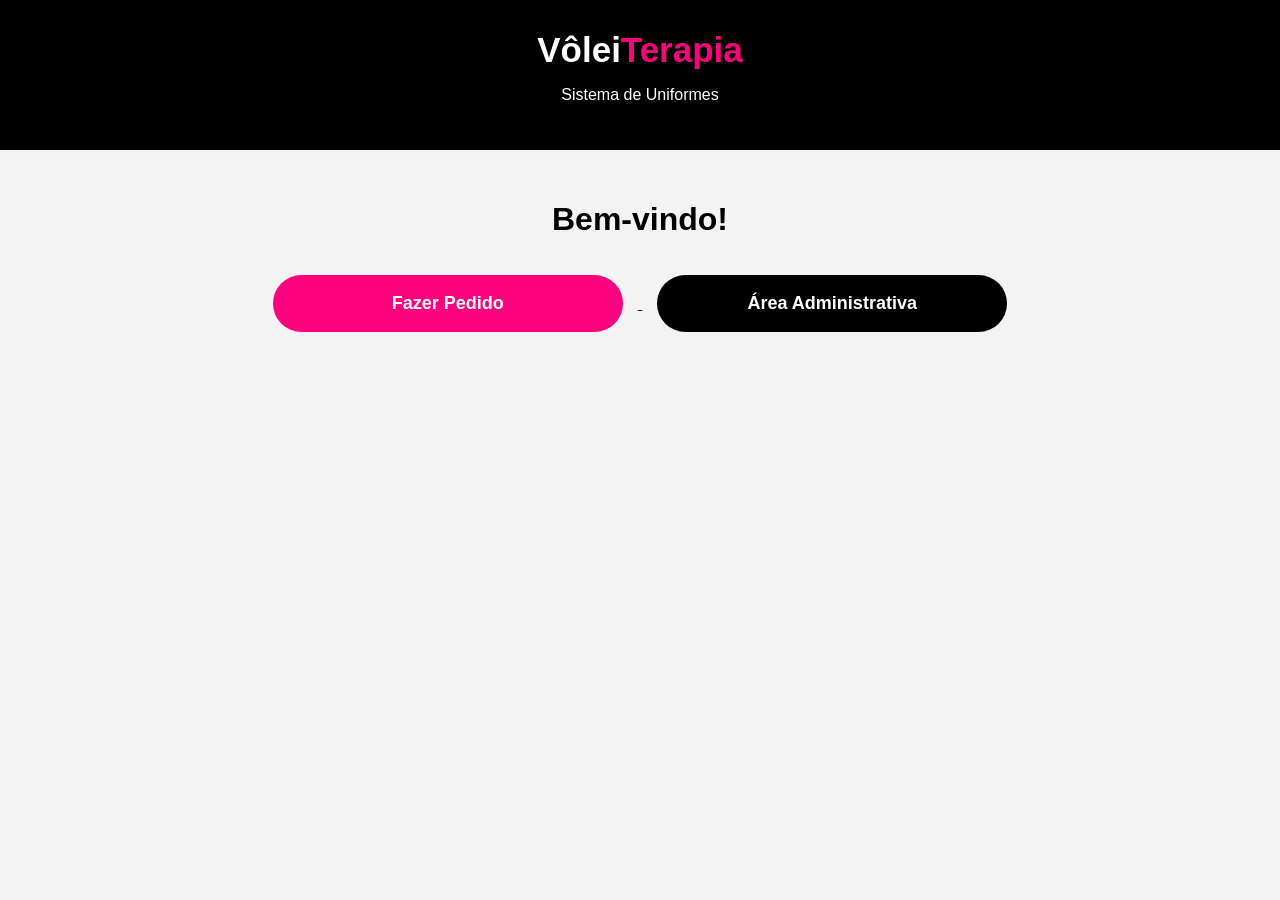
<file: index.html>
<!DOCTYPE html>
<html lang="pt-BR">

<head>
<meta charset="UTF-8">
<meta name="viewport" content="width=device-width, initial-scale=1.0">

<title>VôleiTerapia</title>

<style>
body{
    margin:0;
    font-family:Arial,sans-serif;
    background:#f3f3f3;
    text-align:center;
}

header{
    background:#000;
    color:white;
    padding:30px;
}

.logo{
    font-size:35px;
    font-weight:bold;
}

.logo span{
    color:#ff007f;
}

.container{
    padding:30px;
}

button{
    width:80%;
    max-width:350px;
    padding:18px;
    margin:15px;
    border:0;
    border-radius:30px;
    background:#ff007f;
    color:white;
    font-size:18px;
    font-weight:bold;
    cursor:pointer;
}

.admin{
    background:#000;
}

</style>

</head>

<body>

<header>

<div class="logo">
Vôlei<span>Terapia</span>
</div>

<p>
Sistema de Uniformes
</p>

</header>


<div class="container">

<h1>
Bem-vindo!
</h1>


<a href="pedido.html">
<button>
Fazer Pedido
</button>
</a>


<a href="admin.html">
<button class="admin">
Área Administrativa
</button>
</a>


</div>


</body>

</html>
</file>
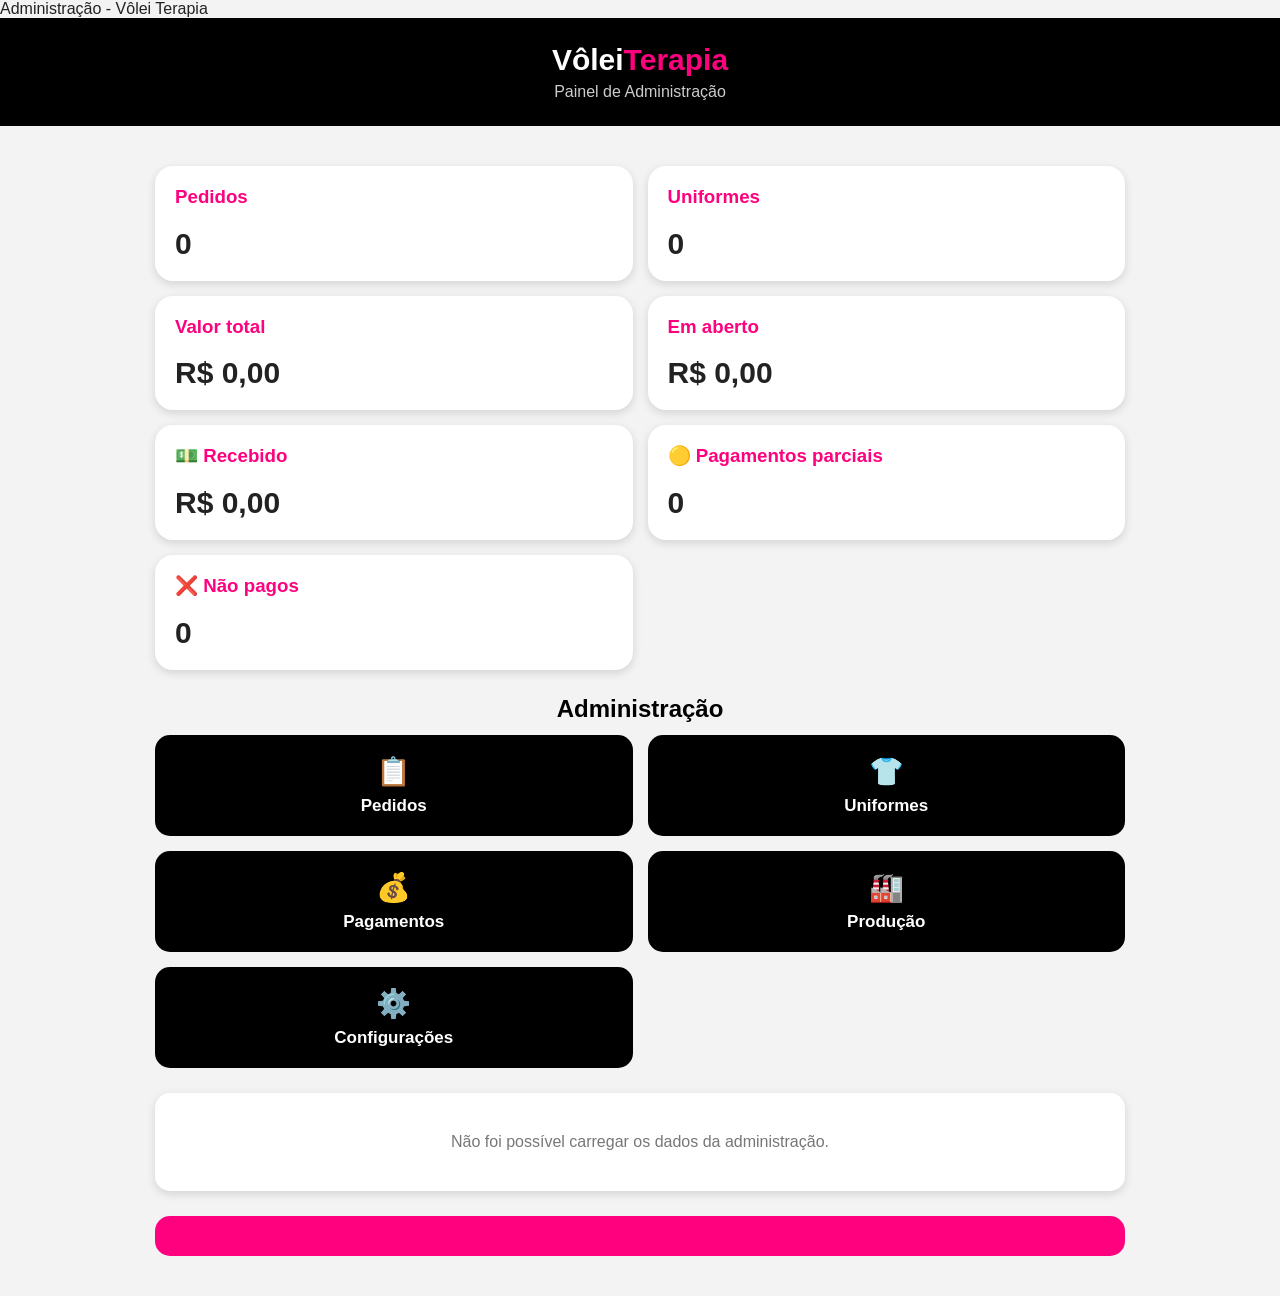
<file: admin.html>
<!DOCTYPE html><html lang="pt-BR"><head><meta charset="UTF-8"><meta
name="viewport"
content="width=device-width, initial-scale=1.0"

«»

<title>Administração - Vôlei Terapia</title><link
    rel="stylesheet"
    href="style.css"
><style>

body{
    background:#f3f3f3;
}

.admin-header{
    background:#000;
    color:white;
    padding:25px 20px;
    text-align:center;
}

.admin-logo{
    font-size:30px;
    font-weight:bold;
}

.admin-logo span{
    color:#ff007f;
}

.admin-subtitle{
    margin-top:6px;
    color:#ccc;
}

.admin-container{
    max-width:1000px;
    margin:25px auto;
    padding:15px;
}

.admin-grid{
    display:grid;
    grid-template-columns:repeat(2,1fr);
    gap:15px;
    margin-bottom:25px;
}

.admin-card{
    background:white;
    border-radius:18px;
    padding:20px;
    box-shadow:0 3px 10px #0002;
}

.admin-card h3{
    margin-top:0;
    color:#ff007f;
}

.admin-number{
    font-size:30px;
    font-weight:bold;
    margin-top:10px;
}

.admin-menu{
    display:grid;
    grid-template-columns:repeat(2,1fr);
    gap:15px;
}

.admin-button{
    background:#000;
    color:white;
    border:none;
    border-radius:15px;
    padding:20px;
    font-size:17px;
    font-weight:bold;
    cursor:pointer;
}

.admin-button:hover{
    opacity:.9;
}

.admin-button span{
    display:block;
    font-size:28px;
    margin-bottom:8px;
}

.section{
    margin-top:25px;
}

.section-title{
    color:#000;
    margin-bottom:12px;
}

.admin-list{
    background:white;
    border-radius:15px;
    padding:15px;
    box-shadow:0 3px 10px #0002;
}

.empty{
    text-align:center;
    color:#777;
    padding:25px;
}

.logout{
    margin-top:25px;
    width:100%;
    background:#ff007f;
}


/* =====================================================
   PAGAMENTOS
   ===================================================== */

.pagamento-card{
    background:white;
    border-radius:18px;
    padding:20px;
    margin-bottom:15px;
    box-shadow:0 3px 10px #0002;
}

.pagamento-card h3{
    margin-top:0;
    color:#ff007f;
}

.pagamento-linha{
    margin:8px 0;
}

.pagamento-status{
    display:inline-block;
    padding:6px 10px;
    border-radius:8px;
    font-weight:bold;
}

.pagamento-status.pago{
    background:#d8f5df;
    color:#147a32;
}

.pagamento-status.parcial{
    background:#fff0bd;
    color:#8a6500;
}

.pagamento-status.nao-pago{
    background:#ffd9d9;
    color:#a00000;
}

.pagamento-form{
    margin-top:18px;
    padding-top:18px;
    border-top:1px solid #eee;
}

.pagamento-form label{
    display:block;
    font-weight:bold;
    margin-bottom:6px;
}

.pagamento-form input{
    width:100%;
    box-sizing:border-box;
    padding:12px;
    border:1px solid #ccc;
    border-radius:10px;
    font-size:16px;
}

.pagamento-registrar{
    width:100%;
    margin-top:12px;
    background:#ff007f;
}

.pagamento-registrar:hover{
    background:#e60073;
}

.pagamento-registrar:disabled{
    opacity:.6;
    cursor:not-allowed;
}


/* =====================================================
   CONFIGURAÇÕES
   ===================================================== */

.config-card{
    background:white;
    border-radius:18px;
    padding:20px;
    margin-bottom:15px;
    box-shadow:0 3px 10px #0002;
}

.config-card h3{
    margin-top:0;
    color:#ff007f;
}

.config-card label{
    display:block;
    font-weight:bold;
    margin-top:12px;
    margin-bottom:6px;
}

.config-card input{
    width:100%;
    box-sizing:border-box;
    padding:12px;
    border:1px solid #ccc;
    border-radius:10px;
    font-size:16px;
}


/* =====================================================
   RESPONSIVO
   ===================================================== */

@media(max-width:600px){

    .admin-grid{
        grid-template-columns:1fr;
    }

    .admin-menu{
        grid-template-columns:1fr;
    }

}

</style></head><body><header class="admin-header"><div class="admin-logo">
    Vôlei<span>Terapia</span>
</div>

<div class="admin-subtitle">
    Painel de Administração
</div>

</header><main class="admin-container"><!-- =====================================================
     RESUMO
     ===================================================== --><section><div class="admin-grid">


    <div class="admin-card">

        <h3>
            Pedidos
        </h3>

        <div
            id="totalPedidos"
            class="admin-number"
        >
            0
        </div>

    </div>


    <div class="admin-card">

        <h3>
            Uniformes
        </h3>

        <div
            id="totalUniformes"
            class="admin-number"
        >
            0
        </div>

    </div>


    <div class="admin-card">

        <h3>
            Valor total
        </h3>

        <div
            id="valorTotal"
            class="admin-number"
        >
            R$ 0,00
        </div>

    </div>


    <div class="admin-card">

        <h3>
            Em aberto
        </h3>

        <div
            id="valorPendente"
            class="admin-number"
        >
            R$ 0,00
        </div>

    </div>


    <div class="admin-card">

        <h3>
            💵 Recebido
        </h3>

        <div
            id="valorRecebido"
            class="admin-number"
        >
            R$ 0,00
        </div>

    </div>


    <div class="admin-card">

        <h3>
            🟡 Pagamentos parciais
        </h3>

        <div
            id="pedidosParciais"
            class="admin-number"
        >
            0
        </div>

    </div>


    <div class="admin-card">

        <h3>
            ❌ Não pagos
        </h3>

        <div
            id="pedidosNaoPagos"
            class="admin-number"
        >
            0
        </div>

    </div>


</div>

</section><!-- =====================================================
     MENU
     ===================================================== --><section class="section"><h2 class="section-title">
    Administração
</h2>


<div class="admin-menu">


    <button
        class="admin-button"
        onclick="mostrarPedidos()"
    >

        <span>
            📋
        </span>

        Pedidos

    </button>


    <button
        class="admin-button"
        onclick="mostrarUniformes()"
    >

        <span>
            👕
        </span>

        Uniformes

    </button>


    <button
        class="admin-button"
        onclick="mostrarPagamentos()"
    >

        <span>
            💰
        </span>

        Pagamentos

    </button>


    <button
        class="admin-button"
        onclick="mostrarProducao()"
    >

        <span>
            🏭
        </span>

        Produção

    </button>


    <button
        class="admin-button"
        onclick="mostrarConfiguracoes()"
    >

        <span>
            ⚙️
        </span>

        Configurações

    </button>


</div>

</section><!-- =====================================================
     ÁREA DE CONTEÚDO
     ===================================================== --><section class="section"><div
    id="conteudoAdmin"
    class="admin-list"
>

    <div class="empty">

        Selecione uma opção acima.

    </div>

</div>

</section><!-- =====================================================
     VOLTAR
     ===================================================== --><button
class="admin-button logout"
onclick="voltarInicio()"

«»

VOLTAR AO INÍCIO

</button></main><script src="admin.js"></script></body></html>
</file>
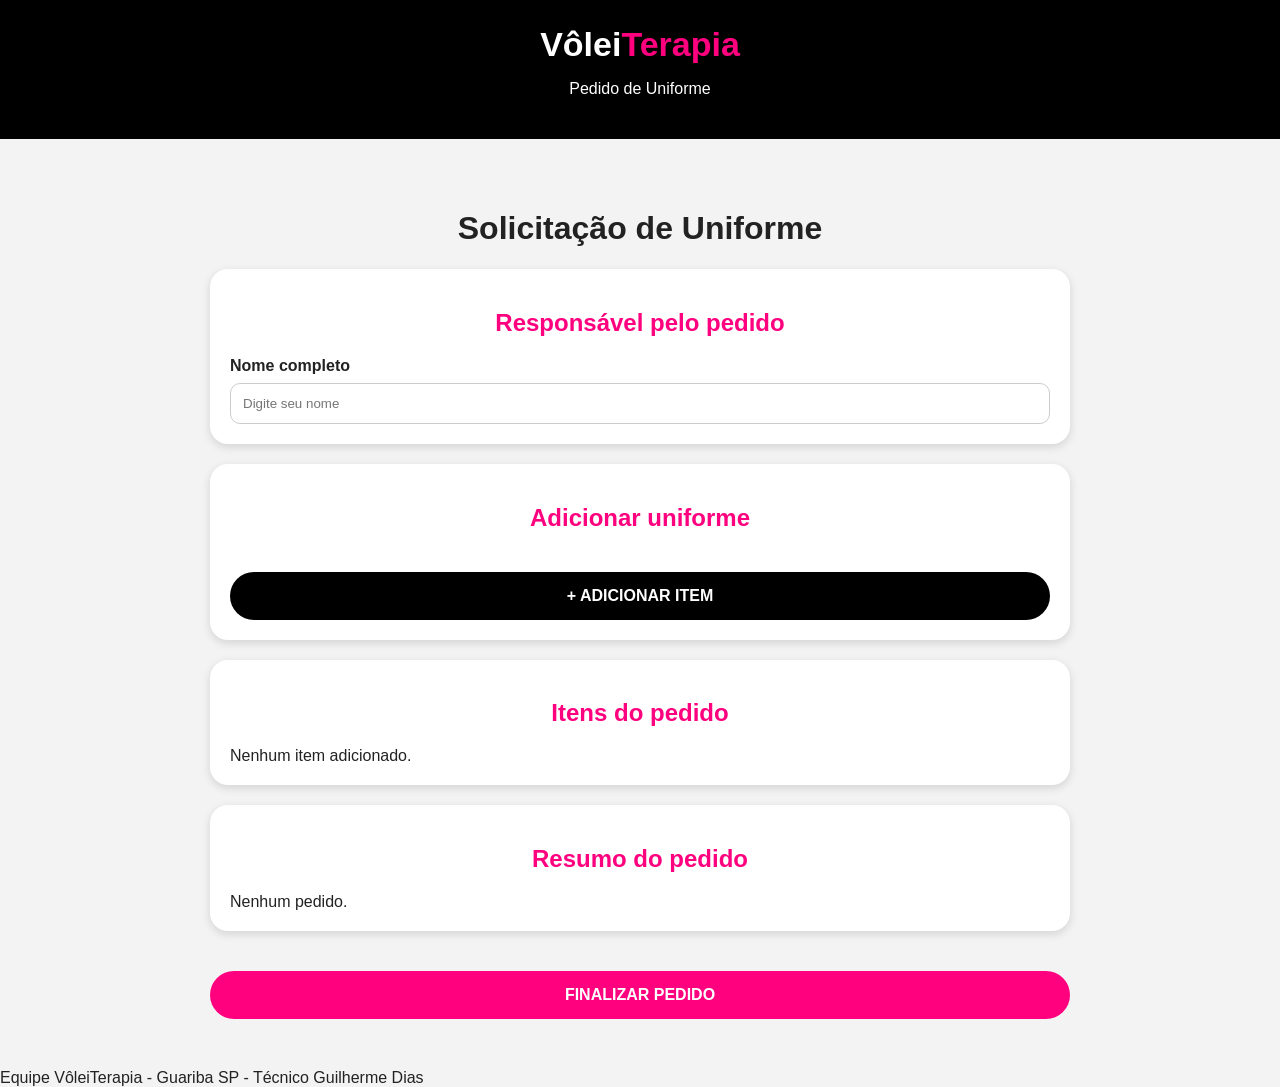
<file: pedido.html>
<!DOCTYPE html>
<html lang="pt-BR">

<head>

<meta charset="UTF-8">
<meta name="viewport" content="width=device-width, initial-scale=1.0">

<title>Pedido de Uniforme - Vôlei Terapia</title>

<link rel="stylesheet" href="style.css">

</head>


<body>


<header>

<div class="logo">
Vôlei<span>Terapia</span>
</div>

<p>Pedido de Uniforme</p>

</header>



<div class="container">



<h1>
Solicitação de Uniforme
</h1>




<div class="card">

<h2>
Responsável pelo pedido
</h2>


<label>
Nome completo
</label>


<input
id="responsavel"
type="text"
placeholder="Digite seu nome">


</div>





<div class="card">


<h2>
Adicionar uniforme
</h2>


<button
class="btn btn-black"
onclick="abrirItem()">

+ ADICIONAR ITEM

</button>


</div>




<div
id="configuracao"
class="area"
style="display:none;">



<h2>
Configurar jogador
</h2>




<label>
Tipo de uniforme
</label>



<div class="opcoes grupoUniforme">

<div class="opcao"
onclick="selecionarUniforme('Oficial',this)">
Oficial
</div>

<div class="opcao"
onclick="selecionarUniforme('Adicional',this)">
Adicional
</div>

</div>





<label>
Função do uniforme
</label>



<div class="opcoes grupoFuncao">

<div class="opcao"
onclick="selecionarFuncao('Normal',this)">
Normal
</div>

<div class="opcao"
onclick="selecionarFuncao('Líbero',this)">
Líbero
</div>

</div>




<label>
Categoria
</label>



<div class="opcoes grupoCategoria">


<div
class="opcao"
onclick="selecionarCategoria('Masculino',this)">

Masculino

</div>



<div
class="opcao"
onclick="selecionarCategoria('Feminino',this)">

Feminino

</div>


</div>





<div id="produtos"></div>





<label>
Nome para personalização
</label>



<input
id="nomePersonalizado"
type="text"
placeholder="Nome na camisa">





<label>
Número da camisa
</label>




<div
id="mapaNumero"
class="numero">

</div>





<button
class="btn"
onclick="adicionarItemPedido()">

Adicionar ao pedido

</button>




</div>






<div class="card">


<h2>
Itens do pedido
</h2>



<div
id="listaItens"
class="area">

Nenhum item adicionado.

</div>



</div>





<div class="card">


<h2>
Resumo do pedido
</h2>



<div
id="resumo"
class="resumo">

Nenhum pedido.

</div>


</div>




<button
id="btnFinalizar"
class="btn"
onclick="finalizarPedido()">

FINALIZAR PEDIDO

</button>




</div>





<footer>

Equipe VôleiTerapia - Guariba SP - Técnico Guilherme Dias

</footer>





<script src="script.js"></script>


</body>

</html>
</file>
<file: style.css>
*{
    box-sizing:border-box;
    font-family:Arial, sans-serif;
}

body{
    margin:0;
    background:#f3f3f3;
    color:#222;
}

header{
    background:#000;
    color:white;
    padding:25px;
    text-align:center;
}

.logo{
    font-size:34px;
    font-weight:bold;
}

.logo span{
    color:#ff007f;
}

.container{
    max-width:900px;
    margin:30px auto;
    padding:20px;
}

.card{
    background:white;
    padding:20px;
    border-radius:18px;
    margin-bottom:20px;
    box-shadow:0 3px 10px #0002;
}

h1,h2{
    text-align:center;
}

h2{
    color:#ff007f;
}

input,select{
    width:100%;
    padding:12px;
    border-radius:10px;
    border:1px solid #ccc;
    margin-top:8px;
}

label{
    font-weight:bold;
    display:block;
    margin-top:15px;
}

button{
    border:none;
    border-radius:30px;
    padding:15px 25px;
    cursor:pointer;
    font-size:16px;
    font-weight:bold;
}

.btn{
    background:#ff007f;
    color:white;
    width:100%;
    margin-top:20px;
}

.btn-black{
    background:#000;
    color:white;
}

.lista{
    background:white;
    padding:15px;
    border-radius:15px;
}

.item{
    border-left:5px solid #ff007f;
    padding:15px;
    margin-bottom:15px;
    background:#fafafa;
    border-radius:10px;
}

.dashboard{
    display:grid;
    grid-template-columns:repeat(2,1fr);
    gap:15px;
}

.numero-card{
    background:#000;
    color:white;
}

/* --- BLOCO DAS OPÇÕES (MASCULINO / FEMININO) --- */
.opcoes{
display:flex;
flex-direction:row;
gap:10px;
margin-top:10px;
width:100%;
}

.opcao{
flex:1;
padding:15px;
background:#ff007f;
color:white;
text-align:center;
border-radius:12px;
cursor:pointer;
font-weight:bold;
font-size:16px;
display:flex;
align-items:center;
justify-content:center;
min-height:50px;
}

.opcao.ativo{
background:#000;
color:white;
}

/* --- BLOCO DO MAPA DE NÚMEROS --- */
.numero{
display:grid;
grid-template-columns:repeat(8,1fr);
gap:6px;
margin-top:10px;
}

.numero button{
padding:8px 5px;
border:0;
border-radius:8px;
background:#ff007f;
color:white;
font-weight:bold;
cursor:pointer;
}

.numero button.ativo{
background:#000;
color:white;
}
/* Números já usados no uniforme oficial */
.numero button.bloqueado {
    opacity: 0.35 !important;
    cursor: not-allowed;
    filter: grayscale(100%);
}
</file>
